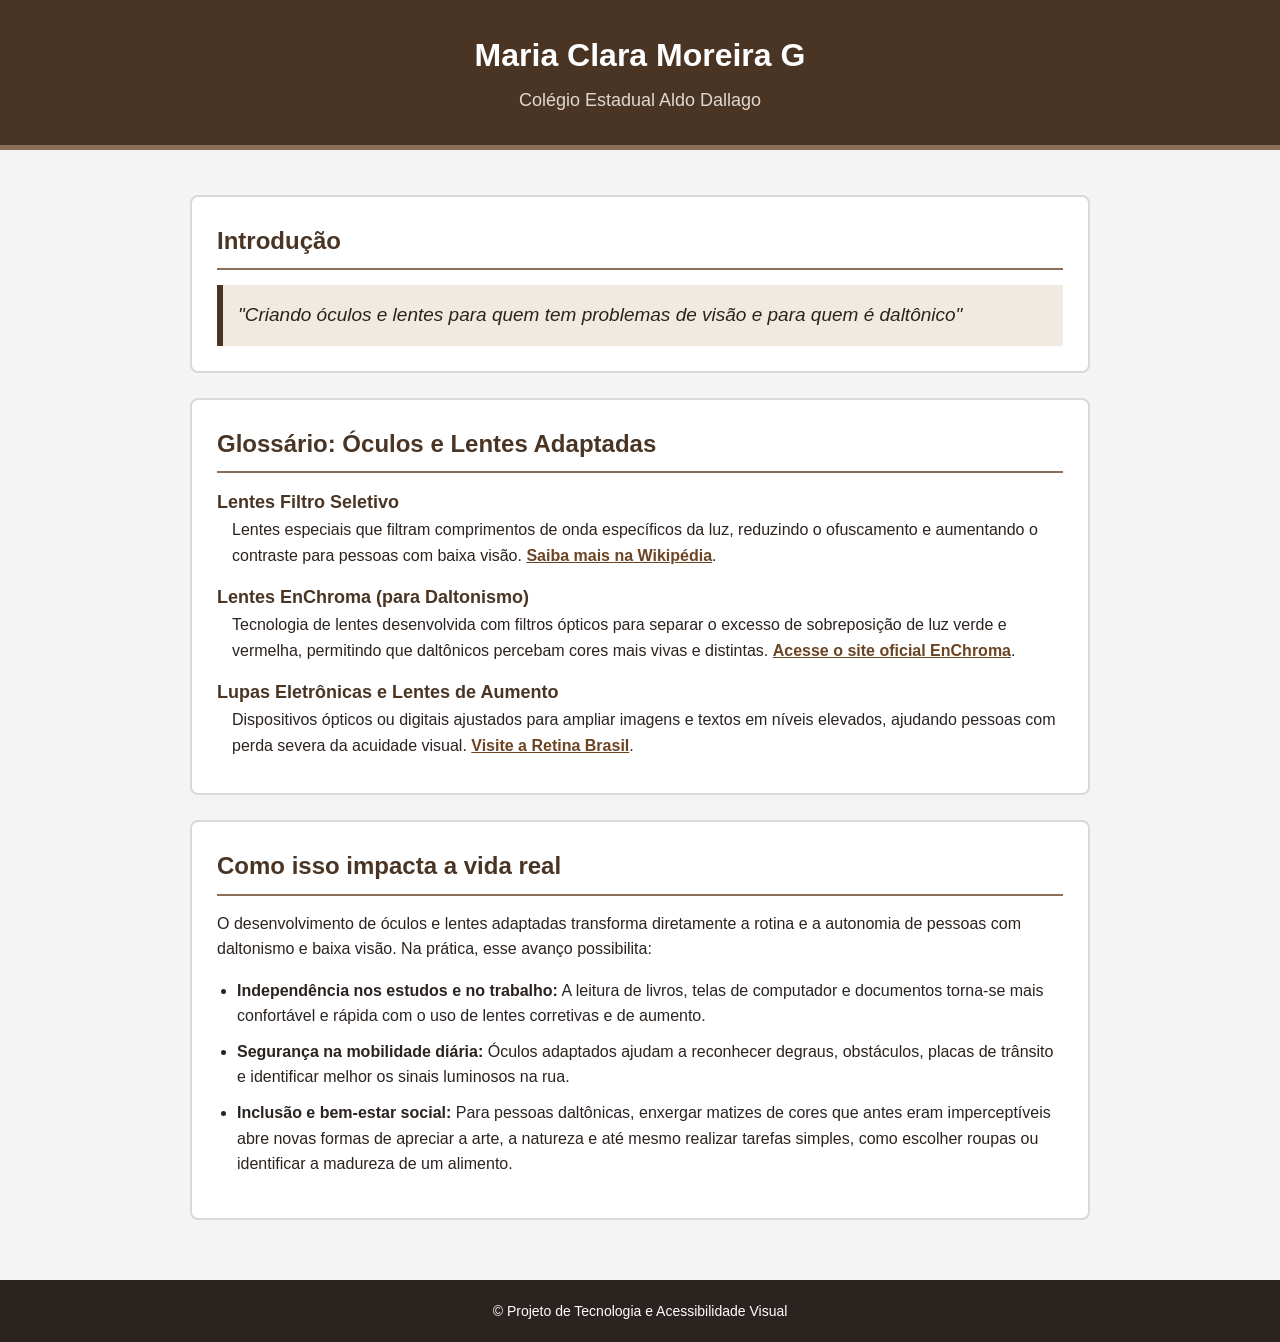
<file: index.html>
<!DOCTYPE html>
<html lang="pt-BR">
<head>
    <meta charset="UTF-8">
    <meta name="viewport" content="width=device-width, initial-scale=1.0">
    <title>Ciência e Acessibilidade Visual</title>
</head>
<body style="margin: 0; padding: 0; font-family: Arial, sans-serif; background-color: #f4f4f4; color: #2b231f; line-height: 1.6;">

    <header style="background-color: #4a3525; color: #ffffff; text-align: center; padding: 30px 20px; border-bottom: 5px solid #8c6d58;">
        <div style="max-width: 900px; margin: 0 auto;">
            <h1 style="margin: 0 0 5px 0; font-size: 32px;">Maria Clara Moreira G</h1>
            <p style="margin: 0; font-size: 18px; color: #e0d8d0;">Colégio Estadual Aldo Dallago</p>
        </div>
    </header>

    <main style="max-width: 900px; margin: 0 auto; padding: 20px;">
        
        <section style="background-color: #ffffff; border: 2px solid #d9d9d9; border-radius: 8px; padding: 25px; margin-top: 25px;">
            <h2 style="color: #4a3525; border-bottom: 2px solid #8c6d58; padding-bottom: 8px; margin-top: 0; margin-bottom: 15px; font-size: 24px;">Introdução</h2>
            <p style="font-size: 19px; background-color: #f0eae1; border-left: 6px solid #4a3525; padding: 15px; font-style: italic; margin: 0;">
                "Criando óculos e lentes para quem tem problemas de visão e para quem é daltônico"
            </p>
        </section>

        <section style="background-color: #ffffff; border: 2px solid #d9d9d9; border-radius: 8px; padding: 25px; margin-top: 25px;">
            <h2 style="color: #4a3525; border-bottom: 2px solid #8c6d58; padding-bottom: 8px; margin-top: 0; margin-bottom: 15px; font-size: 24px;">Glossário: Óculos e Lentes Adaptadas</h2>
            <dl style="margin: 0;">
                <dt style="font-weight: bold; font-size: 18px; color: #4a3525; margin-top: 15px;">Lentes Filtro Seletivo</dt>
                <dd style="margin-left: 15px; margin-bottom: 10px;">Lentes especiais que filtram comprimentos de onda específicos da luz, reduzindo o ofuscamento e aumentando o contraste para pessoas com baixa visão. <a href="https://pt.wikipedia.org/wiki/Lente" target="_blank" rel="noopener noreferrer" style="color: #6b4423; font-weight: bold;">Saiba mais na Wikipédia</a>.</dd>

                <dt style="font-weight: bold; font-size: 18px; color: #4a3525; margin-top: 15px;">Lentes EnChroma (para Daltonismo)</dt>
                <dd style="margin-left: 15px; margin-bottom: 10px;">Tecnologia de lentes desenvolvida com filtros ópticos para separar o excesso de sobreposição de luz verde e vermelha, permitindo que daltônicos percebam cores mais vivas e distintas. <a href="https://enchroma.com" target="_blank" rel="noopener noreferrer" style="color: #6b4423; font-weight: bold;">Acesse o site oficial EnChroma</a>.</dd>

                <dt style="font-weight: bold; font-size: 18px; color: #4a3525; margin-top: 15px;">Lupas Eletrônicas e Lentes de Aumento</dt>
                <dd style="margin-left: 15px; margin-bottom: 10px;">Dispositivos ópticos ou digitais ajustados para ampliar imagens e textos em níveis elevados, ajudando pessoas com perda severa da acuidade visual. <a href="https://www.retinabrasil.org.br" target="_blank" rel="noopener noreferrer" style="color: #6b4423; font-weight: bold;">Visite a Retina Brasil</a>.</dd>
            </dl>
        </section>

        <section style="background-color: #ffffff; border: 2px solid #d9d9d9; border-radius: 8px; padding: 25px; margin-top: 25px;">
            <h2 style="color: #4a3525; border-bottom: 2px solid #8c6d58; padding-bottom: 8px; margin-top: 0; margin-bottom: 15px; font-size: 24px;">Como isso impacta a vida real</h2>
            <p style="margin-top: 0; margin-bottom: 15px;">
                O desenvolvimento de óculos e lentes adaptadas transforma diretamente a rotina e a autonomia de pessoas com daltonismo e baixa visão. Na prática, esse avanço possibilita:
            </p>
            <ul style="margin-left: 20px; padding: 0;">
                <li style="margin-bottom: 10px;"><strong>Independência nos estudos e no trabalho:</strong> A leitura de livros, telas de computador e documentos torna-se mais confortável e rápida com o uso de lentes corretivas e de aumento.</li>
                <li style="margin-bottom: 10px;"><strong>Segurança na mobilidade diária:</strong> Óculos adaptados ajudam a reconhecer degraus, obstáculos, placas de trânsito e identificar melhor os sinais luminosos na rua.</li>
                <li style="margin-bottom: 10px;"><strong>Inclusão e bem-estar social:</strong> Para pessoas daltônicas, enxergar matizes de cores que antes eram imperceptíveis abre novas formas de apreciar a arte, a natureza e até mesmo realizar tarefas simples, como escolher roupas ou identificar a madureza de um alimento.</li>
            </ul>
        </section>

    </main>

    <footer style="text-align: center; padding: 20px; margin-top: 40px; background-color: #2b231f; color: #ffffff; font-size: 14px;">
        <p style="margin: 0;">&copy; Projeto de Tecnologia e Acessibilidade Visual</p>
    </footer>

</body>
</html>
</file>
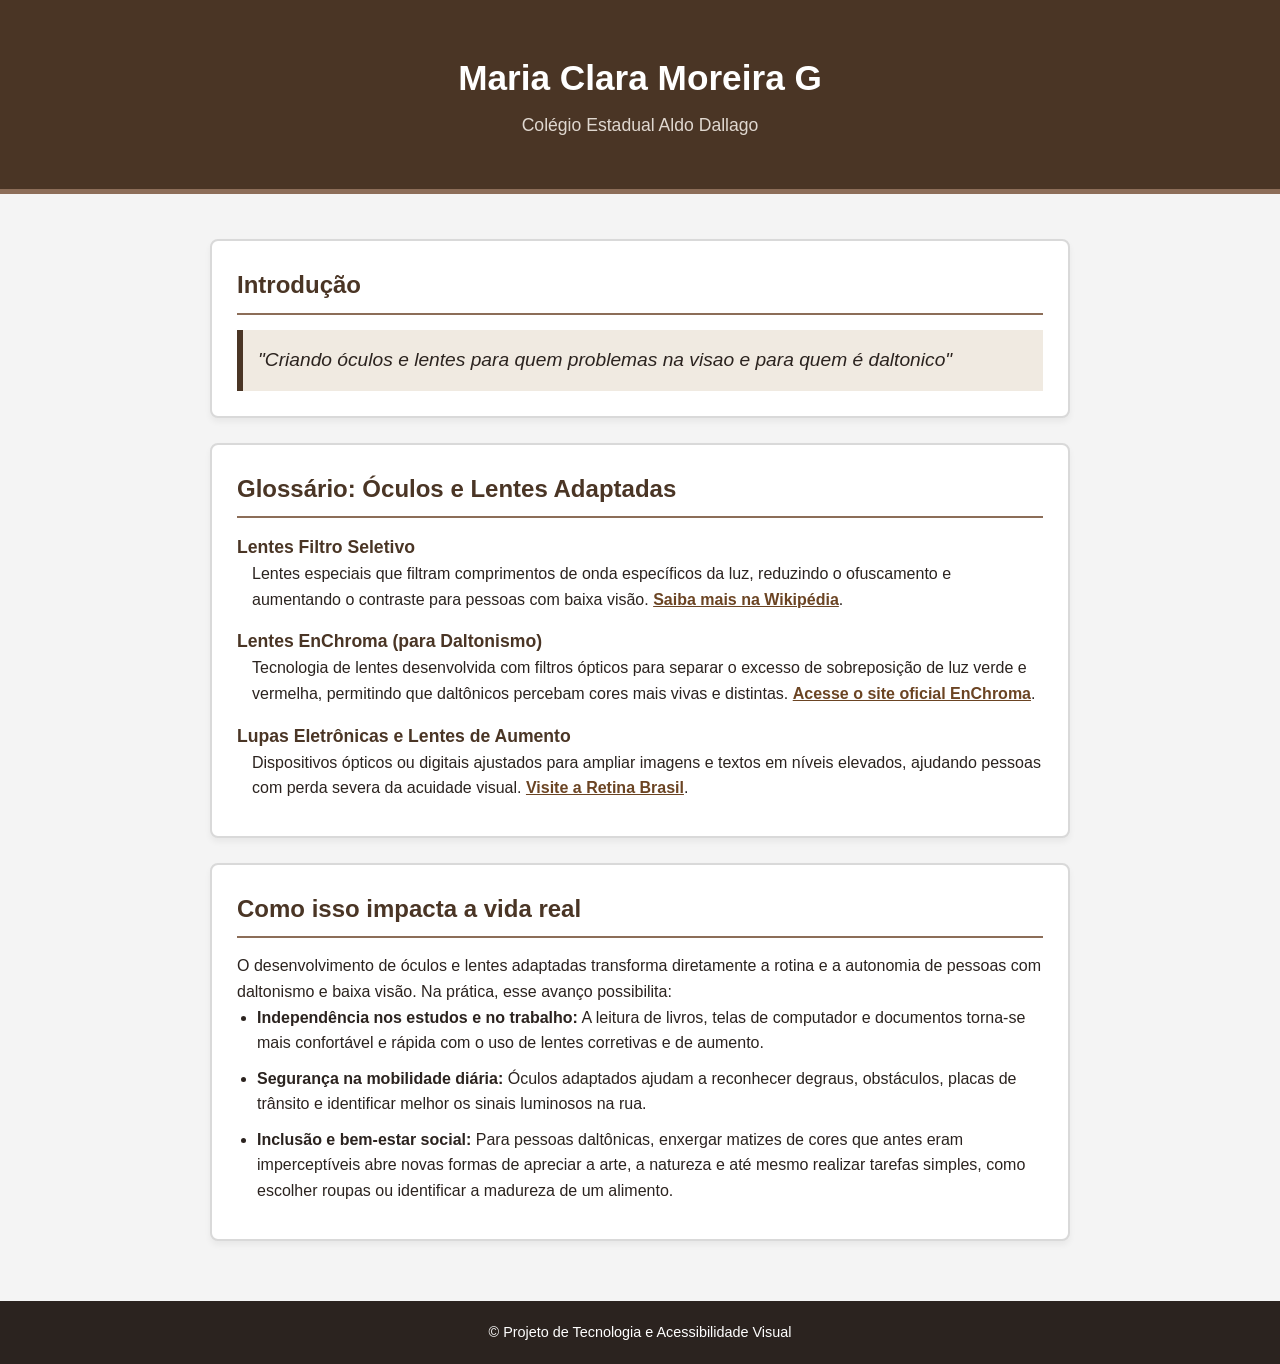
<file:  index.html>
<!DOCTYPE html>
<html lang="pt-BR">
<head>
    <meta charset="UTF-8">
    <meta name="viewport" content="width=device-width, initial-scale=1.0">
    <title>Ciência e Acessibilidade Visual</title>
    <link rel="stylesheet" href="style.css">
</head>
<body>

    <header>
        <div class="container">
            <h1>Maria Clara Moreira G</h1>
            <p class="escola">Colégio Estadual Aldo Dallago</p>
        </div>
    </header>

    <main class="container">
        
        <section class="card">
            <h2>Introdução</h2>
            <p class="destaque">
                "Criando óculos e lentes para quem problemas na visao e para quem é daltonico"
            </p>
        </section>

        <section class="card">
            <h2>Glossário: Óculos e Lentes Adaptadas</h2>
            <dl class="glossario">
                <dt>Lentes Filtro Seletivo</dt>
                <dd>Lentes especiais que filtram comprimentos de onda específicos da luz, reduzindo o ofuscamento e aumentando o contraste para pessoas com baixa visão. <a href="https://pt.wikipedia.org/wiki/Lente" target="_blank" rel="noopener noreferrer">Saiba mais na Wikipédia</a>.</dd>

                <dt>Lentes EnChroma (para Daltonismo)</dt>
                <dd>Tecnologia de lentes desenvolvida com filtros ópticos para separar o excesso de sobreposição de luz verde e vermelha, permitindo que daltônicos percebam cores mais vivas e distintas. <a href="https://enchroma.com" target="_blank" rel="noopener noreferrer">Acesse o site oficial EnChroma</a>.</dd>

                <dt>Lupas Eletrônicas e Lentes de Aumento</dt>
                <dd>Dispositivos ópticos ou digitais ajustados para ampliar imagens e textos em níveis elevados, ajudando pessoas com perda severa da acuidade visual. <a href="https://www.retinabrasil.org.br" target="_blank" rel="noopener noreferrer">Visite a Retina Brasil</a>.</dd>
            </dl>
        </section>

        <section class="card">
            <h2>Como isso impacta a vida real</h2>
            <p>
                O desenvolvimento de óculos e lentes adaptadas transforma diretamente a rotina e a autonomia de pessoas com daltonismo e baixa visão. Na prática, esse avanço possibilita:
            </p>
            <ul>
                <li><strong>Independência nos estudos e no trabalho:</strong> A leitura de livros, telas de computador e documentos torna-se mais confortável e rápida com o uso de lentes corretivas e de aumento.</li>
                <li><strong>Segurança na mobilidade diária:</strong> Óculos adaptados ajudam a reconhecer degraus, obstáculos, placas de trânsito e identificar melhor os sinais luminosos na rua.</li>
                <li><strong>Inclusão e bem-estar social:</strong> Para pessoas daltônicas, enxergar matizes de cores que antes eram imperceptíveis abre novas formas de apreciar a arte, a natureza e até mesmo realizar tarefas simples, como escolher roupas ou identificar a madureza de um alimento.</li>
            </ul>
        </section>

    </main>

    <footer>
        <p>&copy; Projeto de Tecnologia e Acessibilidade Visual</p>
    </footer>

</body>
</html>
</file>
<file: style.css>
/* Configurações Globais de Acessibilidade */
* {
    box-sizing: border-box;
    margin: 0;
    padding: 0;
}

body {
    font-family: Arial, Helvetica, sans-serif; /* Fonte sem serifa de fácil leitura */
    background-color: #f4f4f4; /* Cinza bem claro para fundo */
    color: #2b231f; /* Marrom bem escuro para alto contraste na leitura */
    line-height: 1.6;
}

.container {
    max-width: 900px;
    margin: 0 auto;
    padding: 20px;
}

/* Cabeçalho */
header {
    background-color: #4a3525; /* Marrom escuro */
    color: #ffffff; /* Texto branco */
    text-align: center;
    padding: 30px 20px;
    border-bottom: 5px solid #8c6d58; /* Detalhe marrom médio */
}

header h1 {
    font-size: 2.2rem;
    margin-bottom: 5px;
}

header .escola {
    font-size: 1.1rem;
    color: #e0d8d0; /* Tom cinza-arroz para contraste suave */
}

/* Seções e Cards */
.card {
    background-color: #ffffff; /* Fundo branco puro para leitura clara */
    border: 2px solid #d9d9d9; /* Borda cinza neutro */
    border-radius: 8px;
    padding: 25px;
    margin-top: 25px;
    box-shadow: 0 4px 6px rgba(0, 0, 0, 0.05);
}

h2 {
    color: #4a3525; /* Marrom escuro */
    border-bottom: 2px solid #8c6d58;
    padding-bottom: 8px;
    margin-bottom: 15px;
    font-size: 1.5rem;
}

.destaque {
    font-size: 1.2rem;
    background-color: #f0eae1; /* Cinza levemente amadeirado/marrom claro */
    border-left: 6px solid #4a3525;
    padding: 15px;
    font-style: italic;
}

/* Glossário */
.glossario dt {
    font-weight: bold;
    font-size: 1.1rem;
    color: #4a3525;
    margin-top: 15px;
}

.glossario dd {
    margin-left: 15px;
    margin-bottom: 10px;
}

/* Links */
a {
    color: #6b4423; /* Marrom para destaque de links */
    text-decoration: underline;
    font-weight: bold;
}

a:hover, a:focus {
    color: #000000;
    background-color: #e0d8d0;
}

/* Listas */
ul {
    margin-left: 20px;
}

li {
    margin-bottom: 10px;
}

/* Rodapé */
footer {
    text-align: center;
    padding: 20px;
    margin-top: 40px;
    background-color: #2b231f; /* Marrom muito escuro */
    color: #ffffff;
    font-size: 0.9rem;
}
</file>
